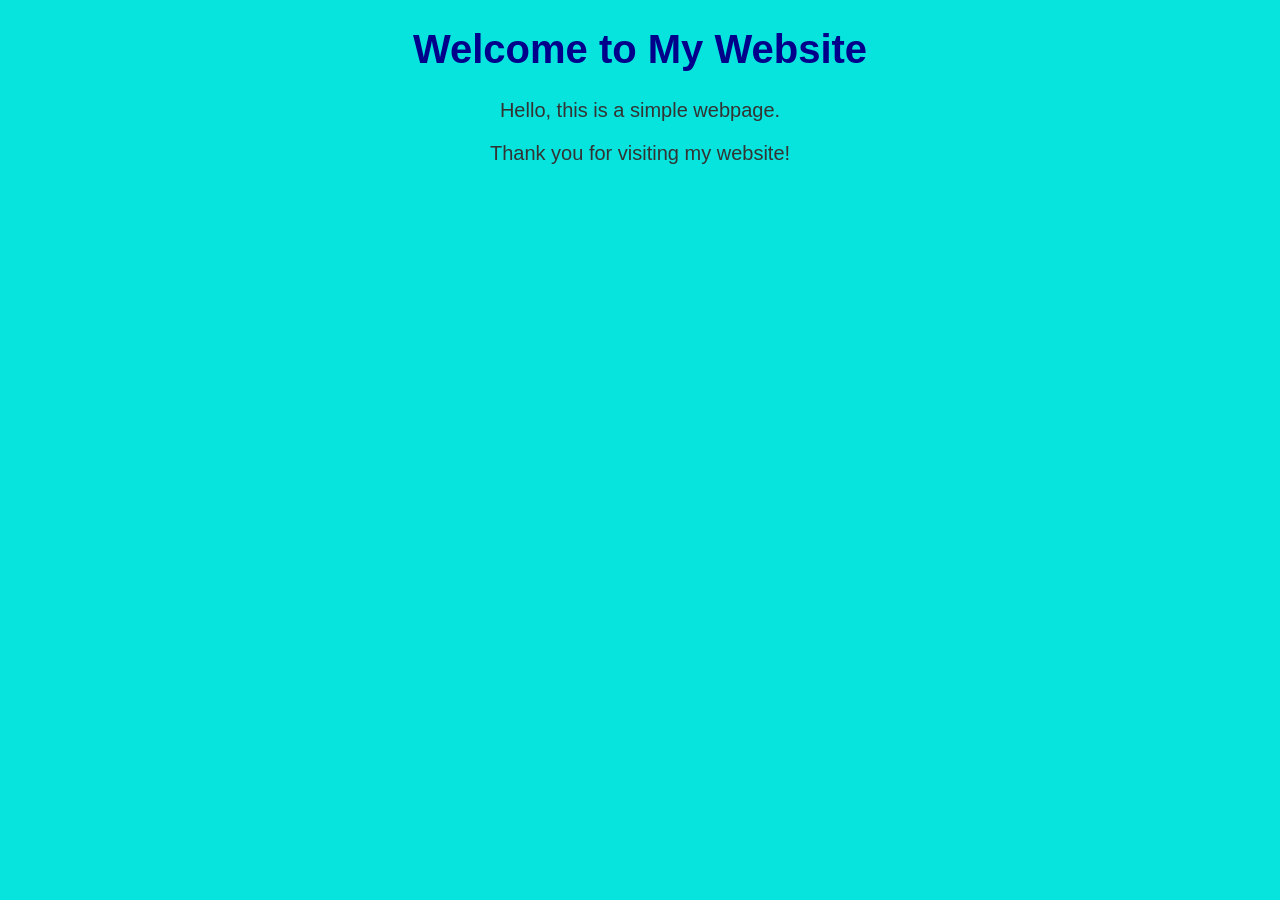
<file: HTMLCodes/index.html>
<!DOCTYPE html>
<html>
<head>
  <title>My First Website</title>

  <link rel="stylesheet" href="style.css">
</head>
<body>

  <h1>Welcome to My Website</h1>
  <p>Hello, this is a simple webpage.</p>
  <p>Thank you for visiting my website!</p>

</body>
</html>
</file>
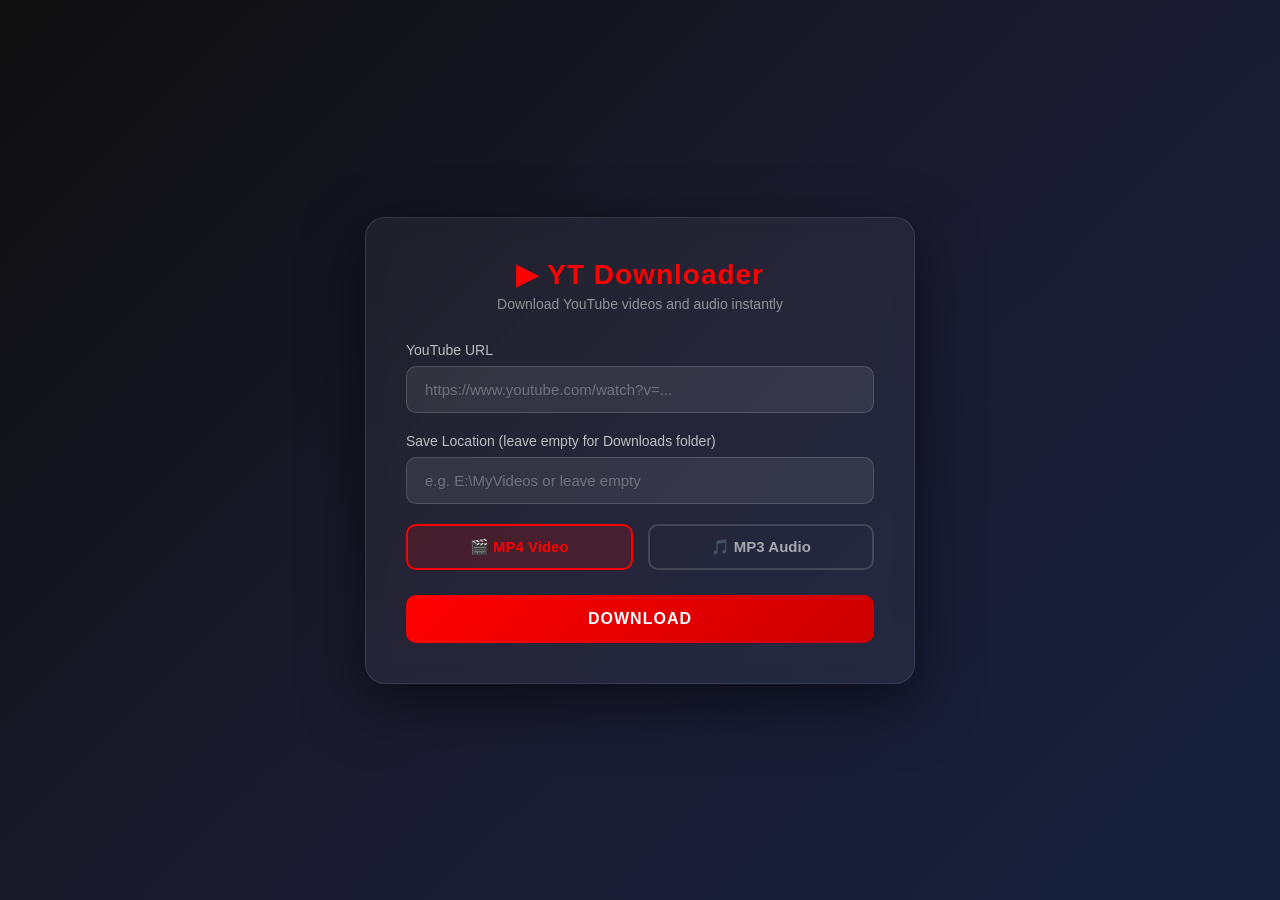
<file: PythonCodes/youtube-video-downloader/templates/index.html>
<!DOCTYPE html>
<html lang="en">
<head>
    <meta charset="UTF-8">
    <meta name="viewport" content="width=device-width, initial-scale=1.0">
    <title>YouTube Downloader</title>
    <style>
        * {
            margin: 0;
            padding: 0;
            box-sizing: border-box;
        }

        body {
            font-family: 'Segoe UI', Tahoma, Geneva, Verdana, sans-serif;
            background: linear-gradient(135deg, #0f0f0f, #1a1a2e, #16213e);
            min-height: 100vh;
            display: flex;
            align-items: center;
            justify-content: center;
        }

        .container {
            background: rgba(255, 255, 255, 0.05);
            backdrop-filter: blur(10px);
            border: 1px solid rgba(255, 255, 255, 0.1);
            border-radius: 20px;
            padding: 40px;
            width: 90%;
            max-width: 550px;
            box-shadow: 0 20px 60px rgba(0, 0, 0, 0.5);
        }

        .logo {
            text-align: center;
            margin-bottom: 30px;
        }

        .logo h1 {
            font-size: 28px;
            color: #ff0000;
            font-weight: 700;
            letter-spacing: 1px;
        }

        .logo p {
            color: rgba(255, 255, 255, 0.5);
            font-size: 14px;
            margin-top: 5px;
        }

        .input-group {
            margin-bottom: 20px;
        }

        .input-group label {
            display: block;
            color: rgba(255, 255, 255, 0.7);
            font-size: 14px;
            margin-bottom: 8px;
        }

        .input-group input {
            width: 100%;
            padding: 14px 18px;
            background: rgba(255, 255, 255, 0.08);
            border: 1px solid rgba(255, 255, 255, 0.15);
            border-radius: 10px;
            color: #ffffff;
            font-size: 15px;
            outline: none;
            transition: border 0.3s;
        }

        .input-group input:focus {
            border-color: #ff0000;
        }

        .input-group input::placeholder {
            color: rgba(255, 255, 255, 0.3);
        }

        .folder-group {
            display: flex;
            gap: 10px;
        }

        .folder-group input {
            flex: 1;
        }

        .browse-btn {
            padding: 14px 18px;
            background: rgba(255, 255, 255, 0.08);
            border: 1px solid rgba(255, 255, 255, 0.15);
            border-radius: 10px;
            color: white;
            cursor: pointer;
            white-space: nowrap;
            font-size: 14px;
            transition: all 0.3s;
        }

        .browse-btn:hover {
            background: rgba(255, 255, 255, 0.15);
            border-color: #ff0000;
        }

        .format-group {
            display: flex;
            gap: 15px;
            margin-bottom: 25px;
        }

        .format-btn {
            flex: 1;
            padding: 12px;
            border: 2px solid rgba(255, 255, 255, 0.15);
            border-radius: 10px;
            background: transparent;
            color: rgba(255, 255, 255, 0.6);
            font-size: 15px;
            cursor: pointer;
            transition: all 0.3s;
            font-weight: 600;
        }

        .format-btn:hover {
            border-color: #ff0000;
            color: #ff0000;
        }

        .format-btn.active {
            border-color: #ff0000;
            background: rgba(255, 0, 0, 0.15);
            color: #ff0000;
        }

        .download-btn {
            width: 100%;
            padding: 15px;
            background: linear-gradient(135deg, #ff0000, #cc0000);
            border: none;
            border-radius: 10px;
            color: #ffffff;
            font-size: 16px;
            font-weight: 700;
            cursor: pointer;
            transition: all 0.3s;
            letter-spacing: 1px;
        }

        .download-btn:hover {
            transform: translateY(-2px);
            box-shadow: 0 10px 30px rgba(255, 0, 0, 0.4);
        }

        .download-btn:disabled {
            opacity: 0.6;
            cursor: not-allowed;
            transform: none;
        }

        .status {
            margin-top: 20px;
            padding: 12px 18px;
            border-radius: 10px;
            font-size: 14px;
            text-align: center;
            display: none;
        }

        .status.loading {
            background: rgba(255, 255, 255, 0.08);
            color: rgba(255, 255, 255, 0.7);
            display: block;
        }

        .status.success {
            background: rgba(0, 255, 100, 0.1);
            color: #00ff64;
            display: block;
        }

        .status.error {
            background: rgba(255, 0, 0, 0.1);
            color: #ff6464;
            display: block;
        }
    </style>
</head>
<body>
    <div class="container">
        <div class="logo">
            <h1>▶ YT Downloader</h1>
            <p>Download YouTube videos and audio instantly</p>
        </div>

        <div class="input-group">
            <label>YouTube URL</label>
            <input type="text" id="urlInput" placeholder="https://www.youtube.com/watch?v=..." />
        </div>

        <div class="input-group">
            <label>Save Location (leave empty for Downloads folder)</label>
            <input type="text" id="folderInput" placeholder="e.g. E:\MyVideos or leave empty" />
        </div>

        <div class="format-group">
            <button class="format-btn active" id="mp4Btn" onclick="selectFormat('mp4')">🎬 MP4 Video</button>
            <button class="format-btn" id="mp3Btn" onclick="selectFormat('mp3')">🎵 MP3 Audio</button>
        </div>

        <button class="download-btn" id="downloadBtn" onclick="startDownload()">
            DOWNLOAD
        </button>

        <div class="status" id="status"></div>
    </div>

    <script>
        let selectedFormat = "mp4";
        let selectedFolder = "";

        function selectFormat(format) {
            selectedFormat = format;
            document.getElementById("mp4Btn").classList.remove("active");
            document.getElementById("mp3Btn").classList.remove("active");
            document.getElementById(format + "Btn").classList.add("active");
        }

        async function browseFolder() {
            const response = await fetch("/pick-folder");
            const data = await response.json();
            if (data.folder) {
                selectedFolder = data.folder;
                document.getElementById("folderInput").value = selectedFolder;
            }
        }

        async function startDownload() {
            const url = document.getElementById("urlInput").value.trim();
            const statusEl = document.getElementById("status");
            const downloadBtn = document.getElementById("downloadBtn");

            if (!url) {
                statusEl.className = "status error";
                statusEl.textContent = "⚠️ Please enter a YouTube URL!";
                return;
            }

            downloadBtn.disabled = true;
            downloadBtn.textContent = "Downloading...";
            statusEl.className = "status loading";
            statusEl.textContent = "⏳ Please wait, downloading your file...";

            try {
                const response = await fetch("/download", {
                    method: "POST",
                    headers: { "Content-Type": "application/json" },
                    body: JSON.stringify({ url: url, format: selectedFormat, folder: document.getElementById("folderInput").value.trim() })
                });

                if (response.ok) {
                    const blob = await response.blob();
                    const downloadUrl = window.URL.createObjectURL(blob);
                    const a = document.createElement("a");
                    a.href = downloadUrl;
                    a.download = `video.${selectedFormat}`;
                    a.click();
                    window.URL.revokeObjectURL(downloadUrl);

                    statusEl.className = "status success";
                    statusEl.textContent = "✅ Download complete!";
                } else {
                    const data = await response.json();
                    statusEl.className = "status error";
                    statusEl.textContent = "❌ Error: " + data.error;
                }

            } catch (err) {
                statusEl.className = "status error";
                statusEl.textContent = "❌ Something went wrong. Try again!";
            } finally {
                downloadBtn.disabled = false;
                downloadBtn.textContent = "DOWNLOAD";
            }
        }
    </script>
</body>
</html>
</file>
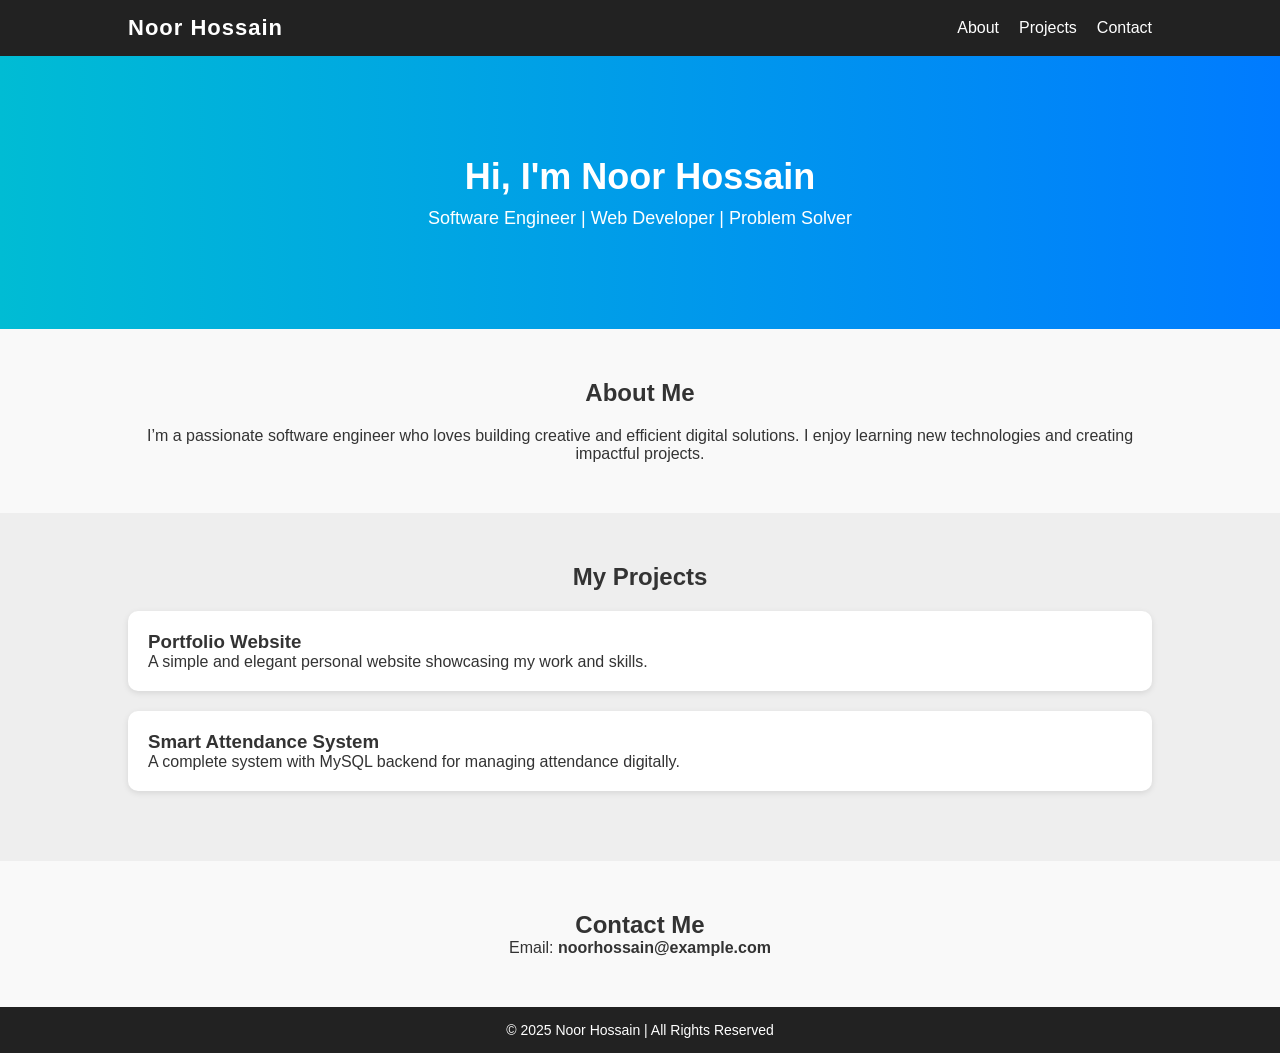
<file: HTMLCodes/html1.html>
<!DOCTYPE html>
<html lang="en">
<head>
  <meta charset="UTF-8">
  <meta name="viewport" content="width=device-width, initial-scale=1.0">
  <title>My Portfolio</title>
  <style>
    * {
      margin: 0;
      padding: 0;
      box-sizing: border-box;
      font-family: "Poppins", sans-serif;
    }

    body {
      background-color: #f9f9f9;
      color: #333;
    }

    /* Navbar */
    nav {
      background-color: #222;
      color: white;
      display: flex;
      justify-content: space-between;
      align-items: center;
      padding: 15px 10%;
    }

    nav h1 {
      font-size: 22px;
      letter-spacing: 1px;
    }

    nav ul {
      list-style: none;
      display: flex;
      gap: 20px;
    }

    nav ul li a {
      text-decoration: none;
      color: white;
      font-weight: 500;
      transition: 0.3s;
    }

    nav ul li a:hover {
      color: #00bcd4;
    }

    /* Hero Section */
    .hero {
      text-align: center;
      padding: 100px 20px;
      background: linear-gradient(to right, #00bcd4, #007bff);
      color: white;
    }

    .hero h2 {
      font-size: 36px;
      margin-bottom: 10px;
    }

    .hero p {
      font-size: 18px;
    }

    /* About Section */
    .about {
      padding: 50px 10%;
      text-align: center;
    }

    .about h2 {
      margin-bottom: 20px;
    }

    .projects {
      padding: 50px 10%;
      background-color: #eee;
    }

    .projects h2 {
      text-align: center;
      margin-bottom: 20px;
    }

    .project-card {
      background-color: white;
      padding: 20px;
      border-radius: 10px;
      box-shadow: 0 2px 6px rgba(0, 0, 0, 0.1);
      margin-bottom: 20px;
    }

    /* Contact */
    .contact {
      padding: 50px 10%;
      text-align: center;
    }

    footer {
      background-color: #222;
      color: white;
      text-align: center;
      padding: 15px;
      font-size: 14px;
    }
  </style>
</head>
<body>

  <nav>
    <h1>Noor Hossain</h1>
    <ul>
      <li><a href="#about">About</a></li>
      <li><a href="#projects">Projects</a></li>
      <li><a href="#contact">Contact</a></li>
    </ul>
  </nav>

  <section class="hero">
    <h2>Hi, I'm Noor Hossain</h2>
    <p>Software Engineer | Web Developer | Problem Solver</p>
  </section>

  <section id="about" class="about">
    <h2>About Me</h2>
    <p>I’m a passionate software engineer who loves building creative and efficient digital solutions. I enjoy learning new technologies and creating impactful projects.</p>
  </section>

  <section id="projects" class="projects">
    <h2>My Projects</h2>
    <div class="project-card">
      <h3>Portfolio Website</h3>
      <p>A simple and elegant personal website showcasing my work and skills.</p>
    </div>
    <div class="project-card">
      <h3>Smart Attendance System</h3>
      <p>A complete system with MySQL backend for managing attendance digitally.</p>
    </div>
  </section>

  <section id="contact" class="contact">
    <h2>Contact Me</h2>
    <p>Email: <b>noorhossain@example.com</b></p>
  </section>

  <footer>
    &copy; 2025 Noor Hossain | All Rights Reserved
  </footer>

</body>
</html>
</file>
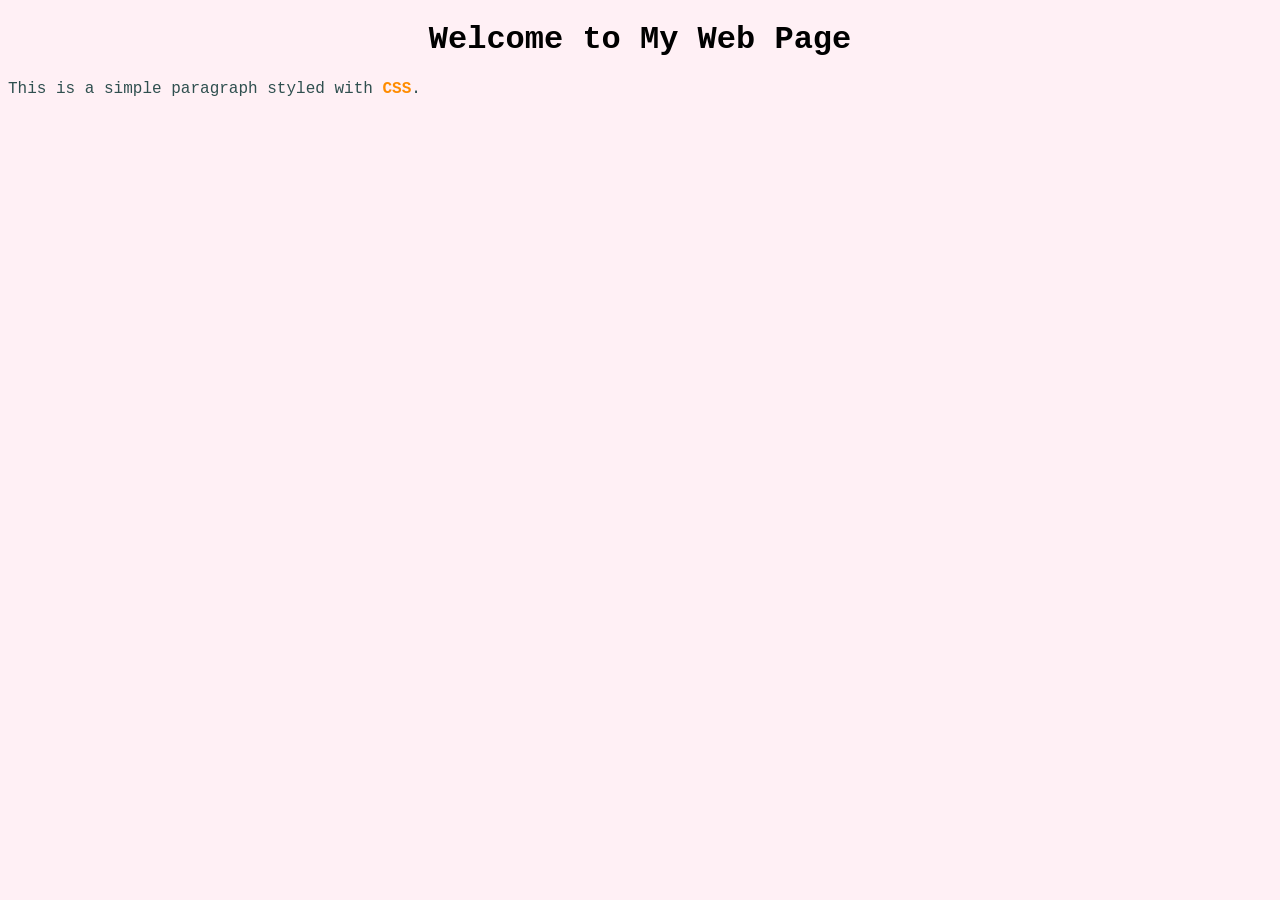
<file: HTMLCodes/html2.html>
<!DOCTYPE html>
<html>
<head>
  <title>My First Web Page</title>
  <style>
    body {
        background-color: lavenderblush;
        font-family: 'Courier New', Courier, monospace;
    }
    h1{
        color: black;
        text-align: center;
    }
    p {
        font-size: medium;
        color: darkslategray;
    }
    .highlight {
        color: darkorange;
        font-weight: bold;
    }
  </style>
</head>
<body>

  <h1>Welcome to My Web Page</h1>
  <p>This is a simple paragraph styled with <span class="highlight">CSS</span>.</p>

</body>
</html>
</file>
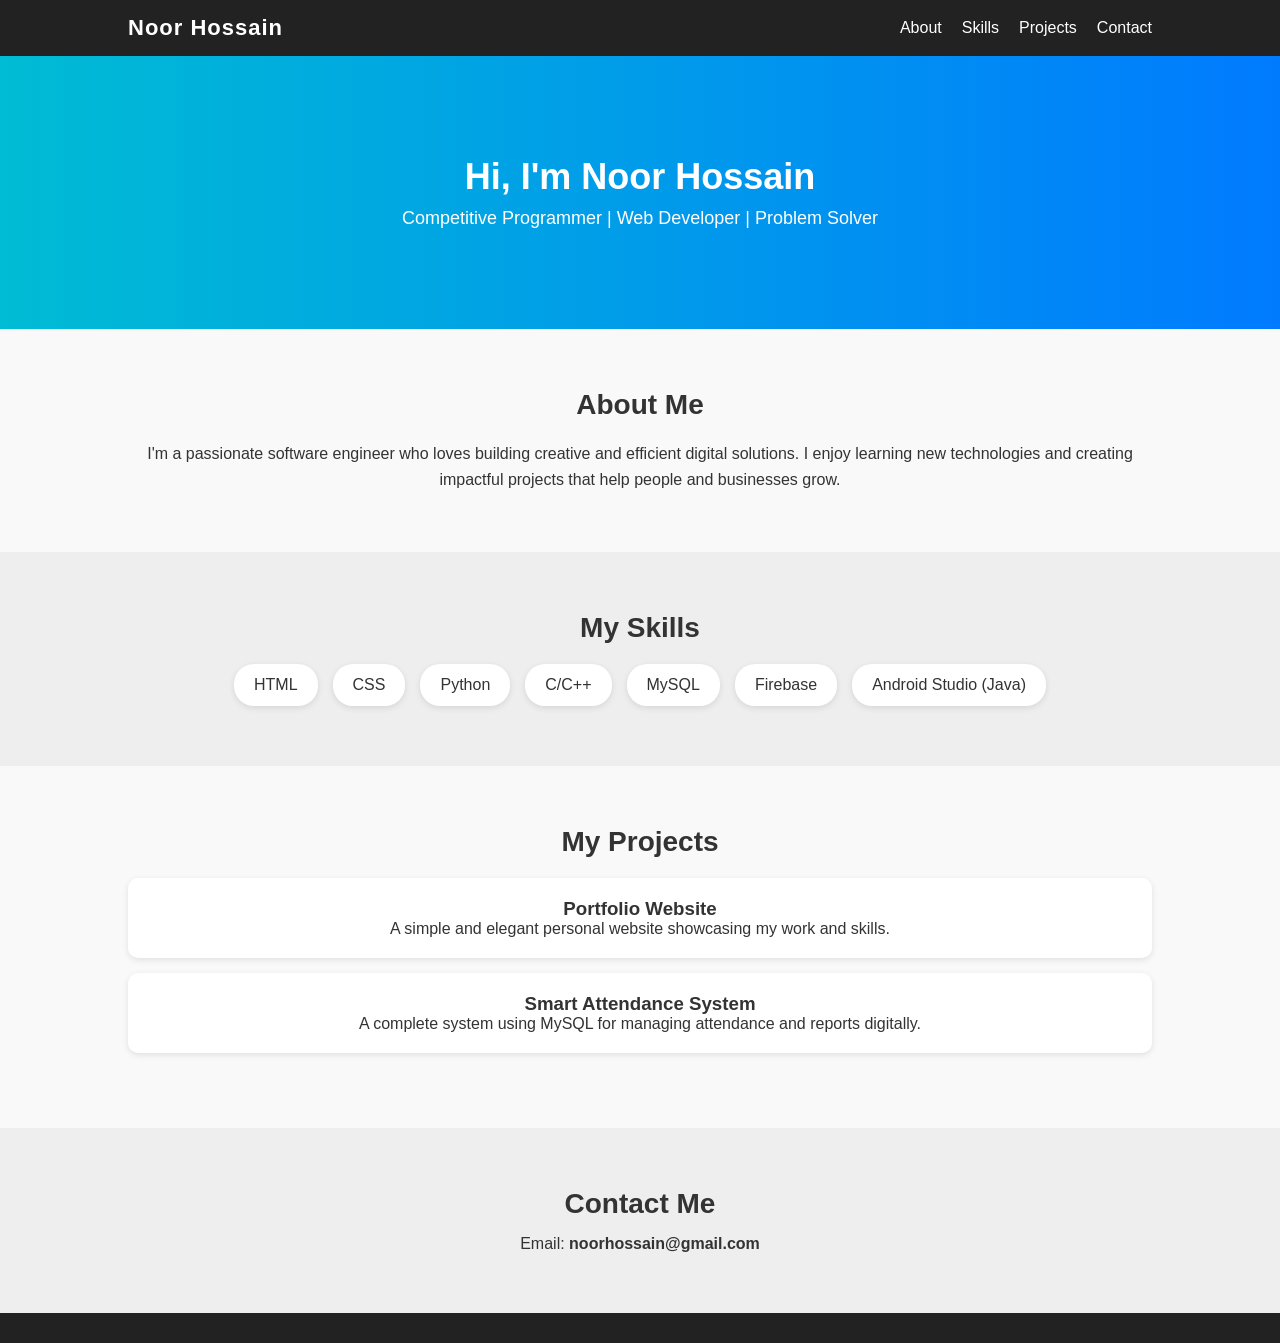
<file: HTMLCodes/html3.html>
<!DOCTYPE html>
<html lang="en">
<head>
  <meta charset="UTF-8">
  <meta name="viewport" content="width=device-width, initial-scale=1.0">
  <title>Noor Hossain</title>
  <style>
    * {
      margin: 0;
      padding: 0;
      box-sizing: border-box;
      font-family: "Poppins", sans-serif;
    }

    body {
      background-color: #f9f9f9;
      color: #333;
      scroll-behavior: smooth;
    }

    
    nav {
      background-color: #222;
      color: white;
      display: flex;
      justify-content: space-between;
      align-items: center;
      padding: 15px 10%;
    }

    nav h1 {
      font-size: 22px;
      letter-spacing: 1px;
    }

    nav ul {
      list-style: none;
      display: flex;
      gap: 20px;
    }

    nav ul li a {
      text-decoration: none;
      color: white;
      font-weight: 500;
      transition: 0.3s;
    }

    nav ul li a:hover {
      color: #00bcd4;
    }

    
    .hero {
      text-align: center;
      padding: 100px 20px;
      background: linear-gradient(to right, #00bcd4, #007bff);
      color: white;
    }

    .hero h2 {
      font-size: 36px;
      margin-bottom: 10px;
    }

    .hero p {
      font-size: 18px;
    }

    
    .about {
      padding: 60px 10%;
      text-align: center;
    }

    .about h2 {
      margin-bottom: 20px;
      font-size: 28px;
    }

    .about p {
      font-size: 16px;
      line-height: 1.6;
    }

    
    .skills {
      padding: 60px 10%;
      background-color: #eee;
      text-align: center;
    }

    .skills h2 {
      margin-bottom: 20px;
      font-size: 28px;
    }

    .skill-list {
      display: flex;
      flex-wrap: wrap;
      justify-content: center;
      gap: 15px;
    }

    .skill {
      background-color: white;
      padding: 12px 20px;
      border-radius: 20px;
      box-shadow: 0 2px 6px rgba(0, 0, 0, 0.1);
      font-weight: 500;
      transition: 0.3s;
    }

    .skill:hover {
      background-color: #00bcd4;
      color: white;
    }

  
    .projects {
      padding: 60px 10%;
      text-align: center;
    }

    .projects h2 {
      margin-bottom: 20px;
      font-size: 28px;
    }

    .project-card {
      background-color: white;
      padding: 20px;
      border-radius: 10px;
      box-shadow: 0 2px 6px rgba(0, 0, 0, 0.1);
      margin: 15px 0;
    }

  
    .contact {
      padding: 60px 10%;
      background-color: #eee;
      text-align: center;
    }

    .contact h2 {
      margin-bottom: 15px;
      font-size: 28px;
    }

    .contact p {
      font-size: 16px;
    }

    footer {
      background-color: #222;
      color: white;
      text-align: center;
      padding: 15px;
      font-size: 14px;
    }
  </style>
</head>
<body>

  <nav>
    <h1>Noor Hossain</h1>
    <ul>
      <li><a href="#about">About</a></li>
      <li><a href="#skills">Skills</a></li>
      <li><a href="#projects">Projects</a></li>
      <li><a href="#contact">Contact</a></li>
    </ul>
  </nav>

  <section class="hero">
    <h2>Hi, I'm Noor Hossain</h2>
    <p>Competitive Programmer | Web Developer | Problem Solver</p>
  </section>

  <section id="about" class="about">
    <h2>About Me</h2>
    <p>
      I'm a passionate software engineer who loves building creative and efficient digital solutions.
      I enjoy learning new technologies and creating impactful projects that help people and businesses grow.
    </p>
  </section>

  <section id="skills" class="skills">
    <h2>My Skills</h2>
    <div class="skill-list">
      <div class="skill">HTML</div>
      <div class="skill">CSS</div>
      <div class="skill">Python</div>
      <div class="skill">C/C++</div>
      <div class="skill">MySQL</div>
      <div class="skill">Firebase</div>
      <div class="skill">Android Studio (Java)</div>
    </div>
  </section>

  <section id="projects" class="projects">
    <h2>My Projects</h2>
    <div class="project-card">
      <h3>Portfolio Website</h3>
      <p>A simple and elegant personal website showcasing my work and skills.</p>
    </div>
    <div class="project-card">
      <h3>Smart Attendance System</h3>
      <p>A complete system using MySQL for managing attendance and reports digitally.</p>
    </div>
  </section>

  <section id="contact" class="contact">
    <h2>Contact Me</h2>
    <p>Email: <b>noorhossain@gmail.com</b></p>
  </section>
  
  <footer>
    
  </footer>

</body>
</html>
</file>
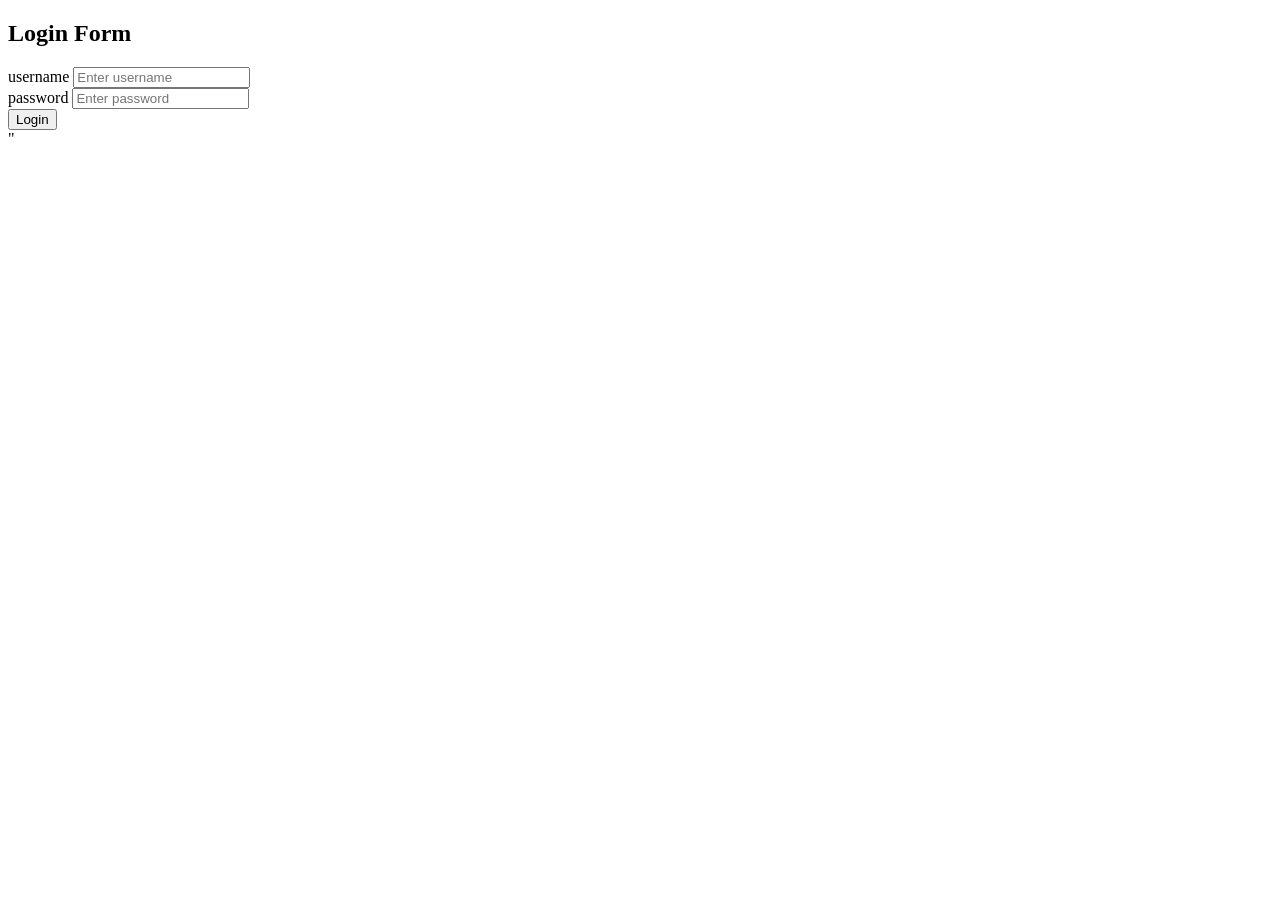
<file: HTMLCodes/loginform1.html>
<!DOCTYPE html>
<html>
<head>
    <title>Login Form</title>
</head>
<body>
    <h2>Login Form</h2>
    <form action="/submit_Login" method="post">
        <label>username </label>
        <input type  = "text" name="username" placeholder="Enter username"><br>

        <label>password</label>
        <input type="text" name="password" placeholder="Enter password"><br>

        <input type="submit" value="Login">

    </form>"
</body>    
</html>
</file>
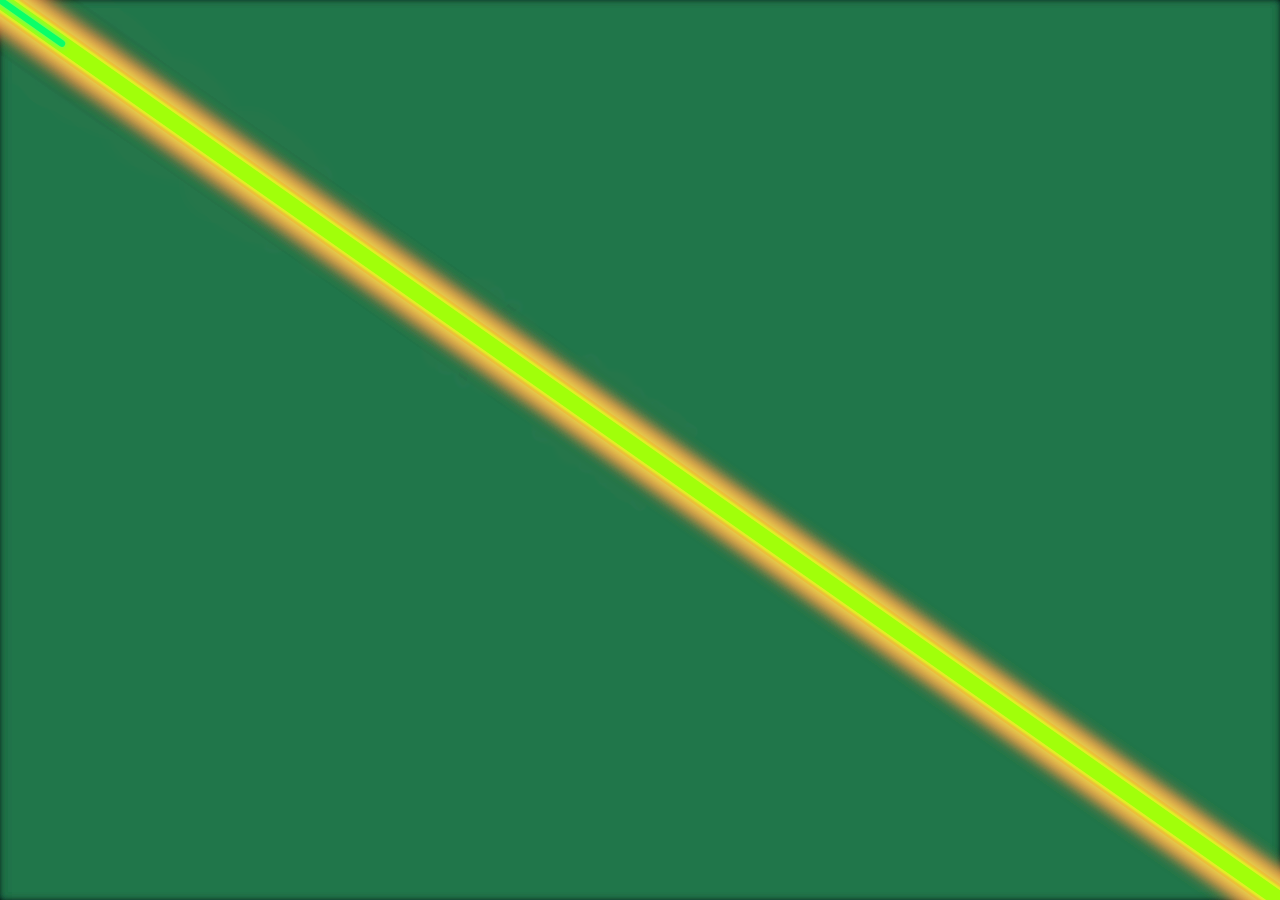
<file: PythonCodes/python turtle/dragon_cursor.html>
<!DOCTYPE html>
<html lang="en">
<head>
  <meta charset="UTF-8" />
  <meta name="viewport" content="width=device-width, initial-scale=1.0"/>
  <title>Dangerous Dragon Cursor Follower</title>
  <style>
    body {
      margin: 0;
      overflow: hidden;
      background: #0a0012;
      height: 100vh;
      cursor: none;
    }
    canvas { display: block; }
  </style>
</head>
<body>

<canvas id="c"></canvas>

<script>
// === SETUP ===
const canvas = document.getElementById('c');
const ctx = canvas.getContext('2d');

let mouse = { x: 0, y: 0 };

function resize() {
  canvas.width = window.innerWidth;
  canvas.height = window.innerHeight;
}
window.addEventListener('resize', resize);
resize();

window.addEventListener('mousemove', e => {
  mouse.x = e.clientX;
  mouse.y = e.clientY;
});

// === DRAGON SETTINGS ===
const segments = [];
const segmentCount = 24;
const segmentLength = 20;
const headSize = 28;
const stiffness = 0.20;     // snappy & predatory
const damping = 0.89;

for (let i = 0; i < segmentCount; i++) {
  segments.push({
    x: window.innerWidth / 2,
    y: window.innerHeight / 2,
    vx: 0,
    vy: 0
  });
}

// === ANIMATION LOOP ===
function animate() {
  ctx.fillStyle = 'rgba(6, 0, 18, 0.15)';
  ctx.fillRect(0, 0, canvas.width, canvas.height);

  // Head follows mouse
  let head = segments[0];
  let dx = mouse.x - head.x;
  let dy = mouse.y - head.y;
  head.vx += dx * stiffness;
  head.vy += dy * stiffness;
  head.vx *= damping;
  head.vy *= damping;
  head.x += head.vx;
  head.y += head.vy;

  // Head direction (for rotation)
  let headAngle = Math.atan2(dy, dx);

  // === DRAW DRAGON HEAD – classic side-profile shape ===
  ctx.save();
  ctx.translate(head.x, head.y);
  ctx.rotate(headAngle);

  // Main head (long snout + skull)
  ctx.beginPath();
  ctx.moveTo(32, 0);               // snout tip
  ctx.quadraticCurveTo(10, -18, -8, -12);   // top curve
  ctx.quadraticCurveTo(-18, 0, -10, 14);    // bottom jaw
  ctx.quadraticCurveTo(10, 18, 32, 0);      // back to snout
  ctx.closePath();
  ctx.fillStyle = '#c41e3a';           // deep dragon red
  ctx.fill();

  // Glow outline
  ctx.shadowColor = '#ff5500';
  ctx.shadowBlur = 40;
  ctx.strokeStyle = '#ff3300';
  ctx.lineWidth = 7;
  ctx.stroke();

  // Horns (two big curved ones)
  ctx.beginPath();
  ctx.moveTo(12, -14);
  ctx.quadraticCurveTo(30, -35, 38, -22);
  ctx.quadraticCurveTo(28, -18, 12, -14);
  ctx.moveTo(10, 14);
  ctx.quadraticCurveTo(28, 35, 36, 22);
  ctx.quadraticCurveTo(24, 18, 10, 14);
  ctx.fillStyle = '#8b0000';
  ctx.fill();

  // Eye – glowing & menacing
  ctx.beginPath();
  ctx.arc(18, -6, 7, 0, Math.PI * 2);
  ctx.fillStyle = '#ffdd00';           // burning yellow
  ctx.fill();
  ctx.beginPath();
  ctx.arc(20, -6, 3.5, 0, Math.PI * 2);
  ctx.fillStyle = '#000';
  ctx.fill();

  // Teeth (upper & lower jaw)
  for (let t = 0; t < 4; t++) {
    let tx = 24 - t * 5;
    let ty = -8 + t * 2;
    ctx.beginPath();
    ctx.moveTo(tx, ty);
    ctx.lineTo(tx + 10, ty - 12);
    ctx.lineTo(tx + 6, ty);
    ctx.fillStyle = '#f0f0f0';
    ctx.fill();
  }
  for (let t = 0; t < 3; t++) {
    let tx = 22 - t * 6;
    let ty = 10 - t * 1;
    ctx.beginPath();
    ctx.moveTo(tx, ty);
    ctx.lineTo(tx + 12, ty + 10);
    ctx.lineTo(tx + 8, ty);
    ctx.fillStyle = '#e0e0e0';
    ctx.fill();
  }

  ctx.restore();

  // === BODY & TAIL ===
  for (let i = 1; i < segments.length; i++) {
    let prev = segments[i - 1];
    let curr = segments[i];

    dx = prev.x - curr.x;
    dy = prev.y - curr.y;
    let angle = Math.atan2(dy, dx);

    let targetX = prev.x - Math.cos(angle) * segmentLength;
    let targetY = prev.y - Math.sin(angle) * segmentLength;

    curr.vx += (targetX - curr.x) * stiffness * 0.78;
    curr.vy += (targetY - curr.y) * stiffness * 0.78;
    curr.vx *= damping;
    curr.vy *= damping;

    curr.x += curr.vx;
    curr.y += curr.vy;

    // Draw segment with scale texture feel
    let thickness = headSize * (1 - i / segments.length * 0.8);
    let hue = 5 + i * 6;   // red → orange fire gradient

    ctx.beginPath();
    ctx.moveTo(prev.x, prev.y);
    ctx.lineTo(curr.x, curr.y);
    ctx.strokeStyle = `hsl(${hue}, 100%, 52%)`;
    ctx.lineWidth = thickness;
    ctx.lineCap = 'round';
    ctx.shadowColor = `hsl(${hue}, 100%, 65%)`;
    ctx.shadowBlur = 25 - i * 0.8;
    ctx.stroke();

    // Side spikes / dorsal spines
    if (i % 4 === 0 && i > 3) {
      let spike = thickness * 1.6;
      let px = -Math.sin(angle) * spike;
      let py = Math.cos(angle) * spike;

      ctx.beginPath();
      ctx.moveTo(curr.x + px * 0.7, curr.y + py * 0.7);
      ctx.lineTo(curr.x, curr.y);
      ctx.lineTo(curr.x - px * 0.7, curr.y - py * 0.7);
      ctx.strokeStyle = `hsl(${hue + 15}, 90%, 70%)`;
      ctx.lineWidth = thickness * 0.6;
      ctx.stroke();
    }
  }

  // === WINGS (on upper body segments) ===
  let wingIdx = Math.floor(segmentCount * 0.28);
  if (segments.length > wingIdx) {
    let wingSeg = segments[wingIdx];
    let wingAngle = Math.atan2(wingSeg.vy, wingSeg.vx) + Math.PI / 2;

    ctx.save();
    ctx.translate(wingSeg.x, wingSeg.y);
    ctx.rotate(wingAngle);

    // Left wing
    ctx.beginPath();
    ctx.moveTo(-10, 0);
    ctx.quadraticCurveTo(-60, -35, -45, -10);
    ctx.quadraticCurveTo(-30, -5, -10, 0);
    ctx.fillStyle = 'rgba(160, 0, 0, 0.6)';
    ctx.fill();

    // Right wing
    ctx.beginPath();
    ctx.moveTo(10, 0);
    ctx.quadraticCurveTo(60, -35, 45, -10);
    ctx.quadraticCurveTo(30, -5, 10, 0);
    ctx.fill();

    ctx.restore();
  }

  requestAnimationFrame(animate);
}

animate();
</script>
</body>
</html>
</file>
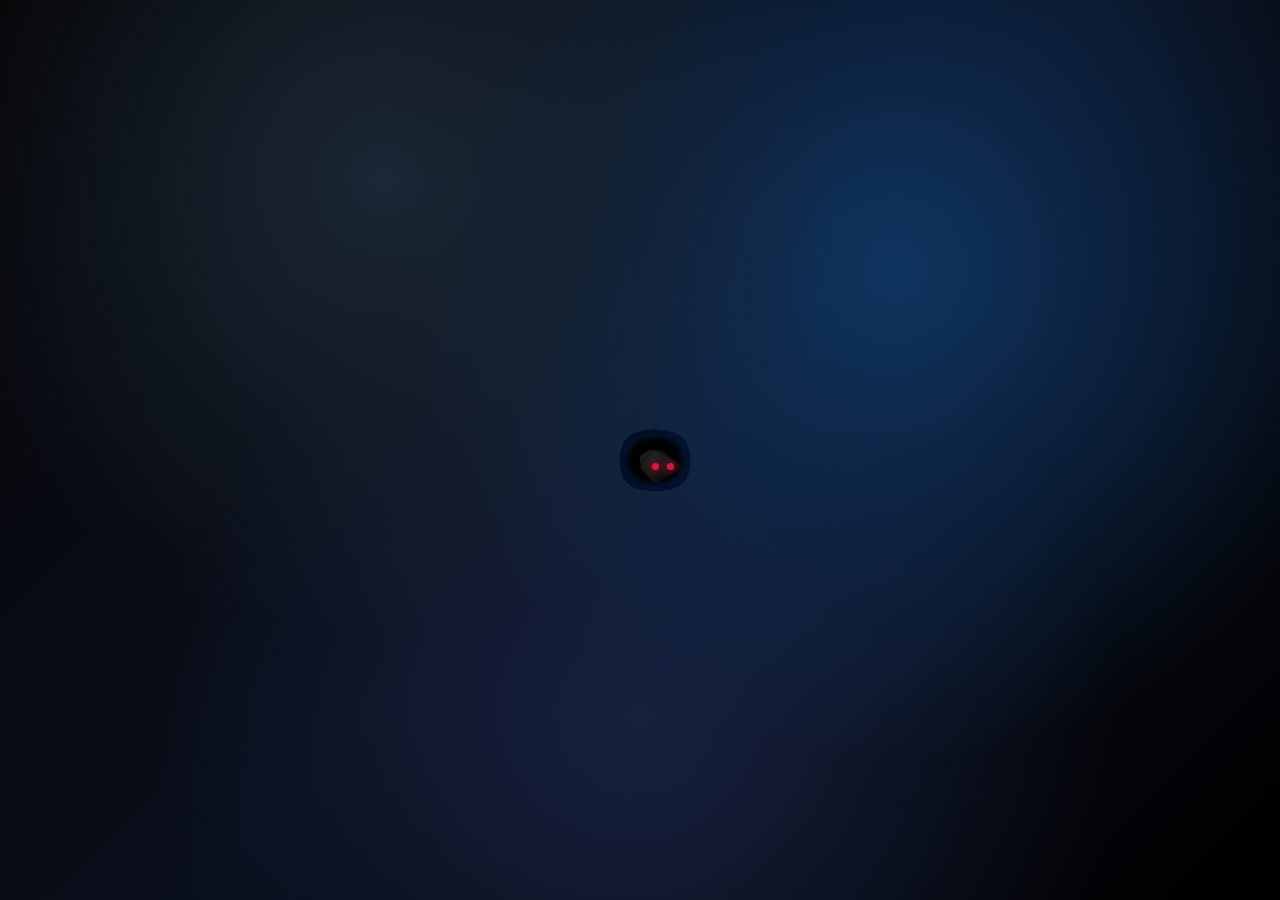
<file: PythonCodes/python turtle/reptile/reptile_dark.html>
<!DOCTYPE html>
<html lang="en">
<head>
<meta charset="UTF-8">
<title>Dark Reptile Cursor</title>

<style>
/* FORCE DARK BACKGROUND */
html, body {
    margin: 0;
    padding: 0;
    width: 100%;
    height: 100%;
    overflow: hidden;
    cursor: none;
    background: #05080f;
}

body {
    background:
        radial-gradient(circle at 30% 20%, #1b2735 0%, transparent 40%),
        radial-gradient(circle at 70% 30%, #0f3460 0%, transparent 45%),
        radial-gradient(circle at 50% 80%, #16213e 0%, transparent 50%),
        linear-gradient(135deg, #050505, #0a0f1c, #000);
}

/* BODY */
.segment {
    position: absolute;
    width: 30px;
    height: 20px;
    background: linear-gradient(145deg, #222, #000);
    border-radius: 50% 50% 40% 40%;
    box-shadow: 0 0 18px rgba(0,0,0,1);
    transform-origin: center;
    pointer-events: none;
}

/* HEAD */
.head {
    width: 46px;
    height: 34px;
    clip-path: polygon(0% 50%, 30% 0%, 100% 50%, 30% 100%);
    background: linear-gradient(145deg, #2a2a2a, #000);
    box-shadow: 0 0 32px rgba(0,0,0,1);
    z-index: 10;
}

/* EYES */
.eye {
    position: absolute;
    width: 7px;
    height: 7px;
    background: crimson;
    border-radius: 50%;
    top: 13px;
    box-shadow: 0 0 10px crimson;
}
.eye.left { left: 12px; }
.eye.right { right: 12px; }

/* BIG CLEAR LEGS */
.leg {
    position: absolute;
    width: 22px;
    height: 6px;
    background: #111;
    border-radius: 6px;
    box-shadow: 0 0 10px rgba(0,0,0,1);
    transform-origin: left center;
    animation: walk 0.5s infinite alternate;
}

.front.left  { top: 8px;  left: -22px; }
.front.right { top: 8px;  right: -22px; animation-delay: .25s; }

.back.left   { bottom: 6px; left: -20px; animation-delay: .25s; }
.back.right  { bottom: 6px; right: -20px; }

/* WALK */
@keyframes walk {
    from { transform: rotate(-35deg); }
    to   { transform: rotate(35deg); }
}
</style>
</head>

<body>

<script>
const segments = [];
const length = 20;

let mouseX = innerWidth / 2;
let mouseY = innerHeight / 2;

document.addEventListener("mousemove", e => {
    mouseX = e.clientX;
    mouseY = e.clientY;
});

/* CREATE BODY */
for (let i = 0; i < length; i++) {
    const s = document.createElement("div");
    s.classList.add("segment");

    if (i === 0) {
        s.classList.add("head");
        s.innerHTML = `
            <div class="eye left"></div>
            <div class="eye right"></div>

            <div class="leg front left"></div>
            <div class="leg front right"></div>
            <div class="leg back left"></div>
            <div class="leg back right"></div>
        `;
    }

    document.body.appendChild(s);
    segments.push({ el: s, x: mouseX, y: mouseY });
}

/* ANIMATION */
function animate() {
    let x = mouseX;
    let y = mouseY;

    segments.forEach(seg => {
        seg.x += (x - seg.x) * 0.25;
        seg.y += (y - seg.y) * 0.25;

        const dx = x - seg.x;
        const dy = y - seg.y;
        const angle = Math.atan2(dy, dx) * 180 / Math.PI;

        seg.el.style.left = seg.x + "px";
        seg.el.style.top = seg.y + "px";
        seg.el.style.transform = `rotate(${angle}deg)`;

        x = seg.x;
        y = seg.y;
    });

    requestAnimationFrame(animate);
}
animate();
</script>

</body>
</html>
</file>
<file: HTMLCodes/style.css>
body {
  background-color: #06e4dd;
  font-family: Arial, sans-serif;
  text-align: center;
}


h1 {
  color: darkblue;
  font-size: 40px;
}


p {
  color: #333;
  font-size: 20px;
}
</file>
